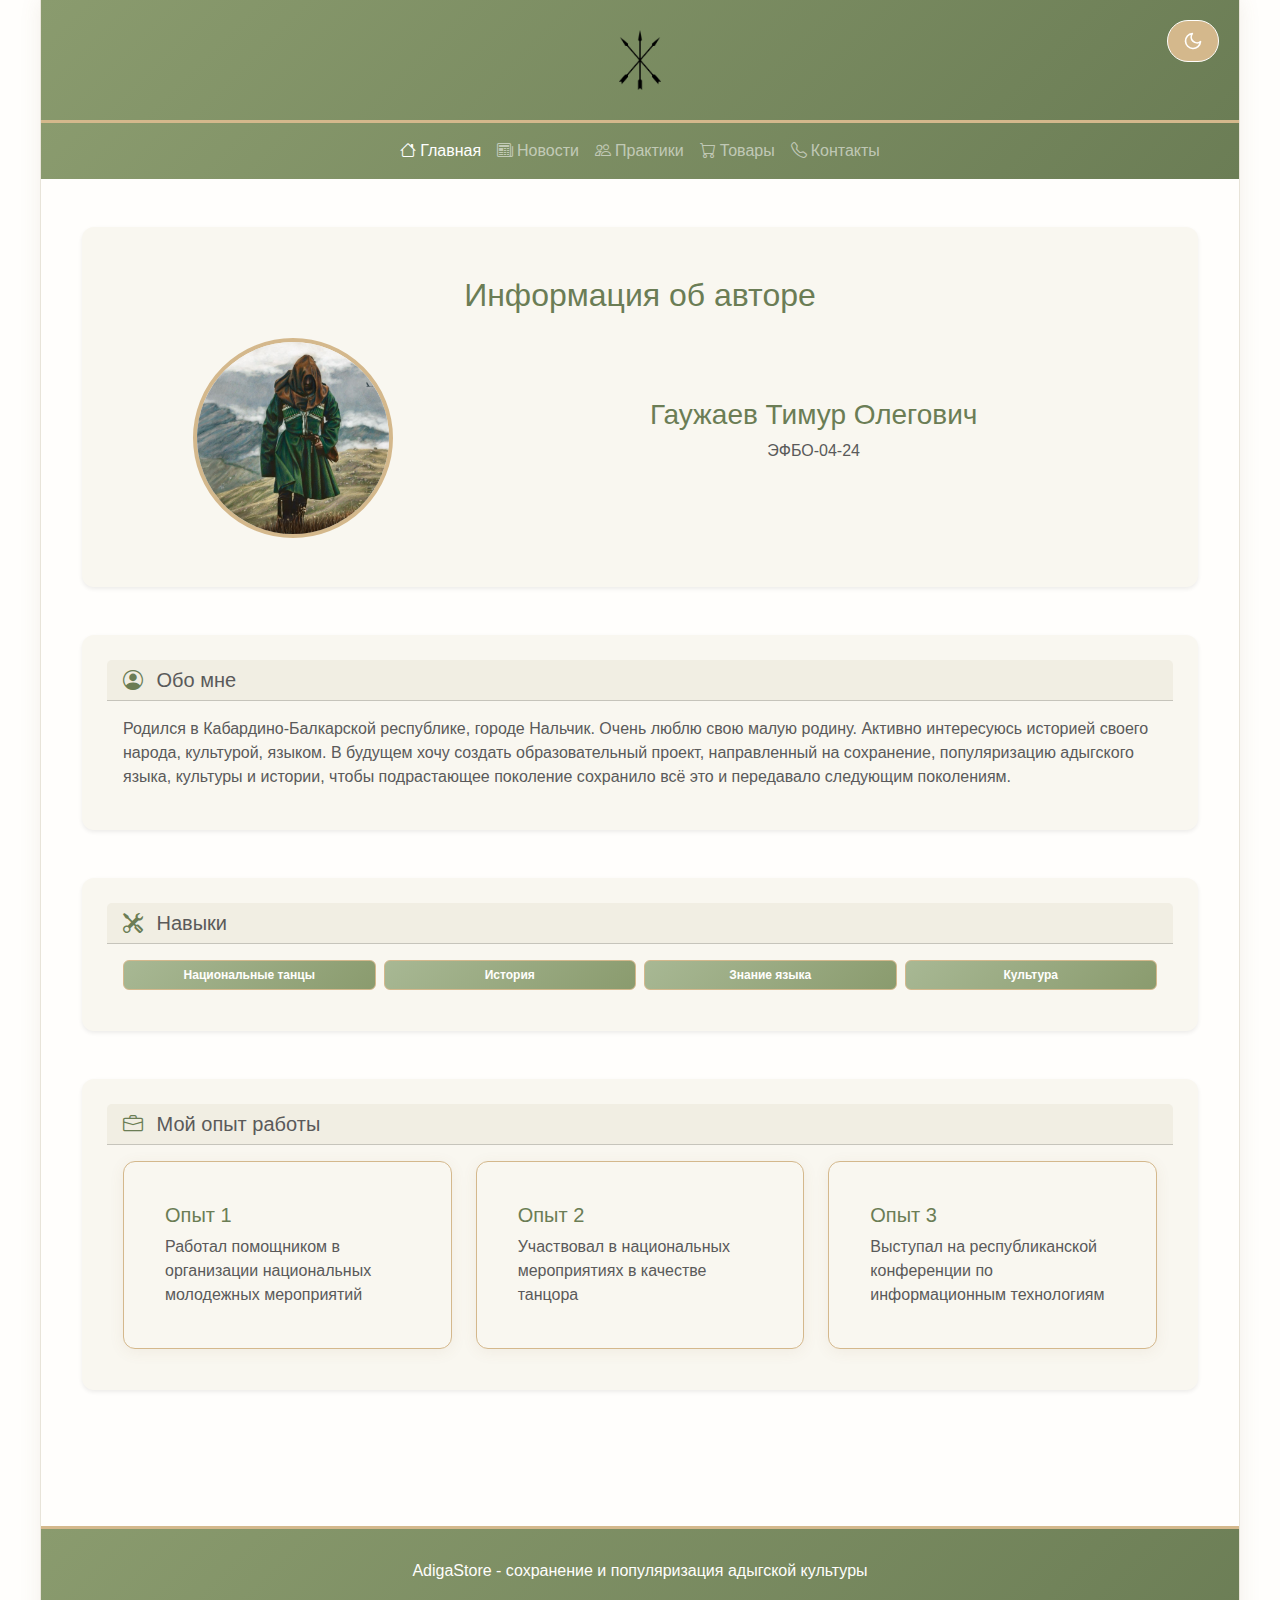
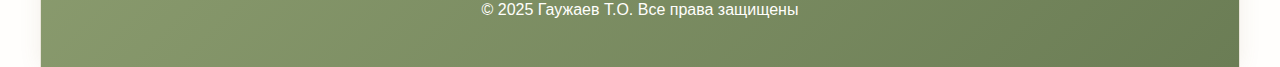
<file: index.html>
<!DOCTYPE html>
<html lang="ru">

<head>
    <meta charset="UTF-8">
    <meta name="viewport" content="width=device-width, initial-scale=1.0">
    <title>Главная - AdigaStore</title>
    <link href="https://cdn.jsdelivr.net/npm/bootstrap@5.3.2/dist/css/bootstrap.min.css" rel="stylesheet">
    <link rel="stylesheet" href="https://cdn.jsdelivr.net/npm/bootstrap-icons@1.11.1/font/bootstrap-icons.css">
    <link rel="stylesheet" href="style/styles.css">
    <style>
        .bg-custom-primary {
            background: linear-gradient(135deg, var(--color-primary) 0%, var(--color-primary-dark) 100%) !important;
        }
        
        .text-custom-primary {
            color: var(--color-primary-dark) !important;
        }
        
        .border-custom-accent {
            border-color: var(--color-accent) !important;
        }
        
        .btn-custom-primary {
            background: linear-gradient(135deg, #a8b894 0%, var(--color-primary) 100%);
            color: var(--color-white);
            border: 1px solid var(--color-accent);
        }
        
        .badge-custom {
            background: linear-gradient(135deg, #a8b894 0%, var(--color-primary) 100%);
            color: var(--color-white);
            border: 1px solid var(--color-accent);
        }
    </style>
</head>

<body class="page-container" data-theme="light">
    <div class="header">
            <img src="../images/Circassian_logo.png" alt="лого AdigaStore" class="header__logo">
            <button class="theme-toggle" id="themeToggle" aria-label="Переключить тему">
                <svg class="theme-icon theme-icon--sun" width="20" height="20" viewBox="0 0 24 24" fill="none"
                    stroke="currentColor" stroke-width="2" stroke-linecap="round" stroke-linejoin="round">
                    <circle cx="12" cy="12" r="5"></circle>
                    <line x1="12" y1="1" x2="12" y2="3"></line>
                    <line x1="12" y1="21" x2="12" y2="23"></line>
                    <line x1="4.22" y1="4.22" x2="5.64" y2="5.64"></line>
                    <line x1="18.36" y1="18.36" x2="19.78" y2="19.78"></line>
                    <line x1="1" y1="12" x2="3" y2="12"></line>
                    <line x1="21" y1="12" x2="23" y2="12"></line>
                    <line x1="4.22" y1="19.78" x2="5.64" y2="18.36"></line>
                    <line x1="18.36" y1="5.64" x2="19.78" y2="4.22"></line>
                </svg>
                <svg class="theme-icon theme-icon--moon" width="20" height="20" viewBox="0 0 24 24" fill="none"
                    stroke="currentColor" stroke-width="2" stroke-linecap="round" stroke-linejoin="round">
                    <path d="M21 12.79A9 9 0 1 1 11.21 3 7 7 0 0 0 21 12.79z"></path>
                </svg>
            </button>
        </div>

    <nav class="navbar navbar-expand-lg navbar-dark bg-custom-primary">
        <div class="container">
            <button class="navbar-toggler" type="button" data-bs-toggle="collapse" data-bs-target="#navbarNav">
                <span class="navbar-toggler-icon"></span>
            </button>
            <div class="collapse navbar-collapse" id="navbarNav">
                <ul class="navbar-nav w-100 justify-content-center">
                    <li class="nav-item">
                        <a class="nav-link active" href="index.html">
                            <i class="bi bi-house me-1"></i>Главная
                        </a>
                    </li>
                    <li class="nav-item">
                        <a class="nav-link" href="pages/news.html">
                            <i class="bi bi-newspaper me-1"></i>Новости
                        </a>
                    </li>
                    <li class="nav-item">
                        <a class="nav-link" href="pages/practices.html">
                            <i class="bi bi-people me-1"></i>Практики
                        </a>
                    </li>
                    <li class="nav-item">
                        <a class="nav-link" href="pages/goods.html">
                            <i class="bi bi-cart me-1"></i>Товары
                        </a>
                    </li>
                    <li class="nav-item">
                        <a class="nav-link" href="pages/contacts.html">
                            <i class="bi bi-telephone me-1"></i>Контакты
                        </a>
                    </li>
                </ul>
            </div>
        </div>
    </nav>

    <main class="container my-5">
        <section class="mb-5">
            <div class="card shadow-sm border-0" style="background: var(--color-surface-light);">
                <div class="card-body p-4 text-center">
                    <h1 class="card-title h2 text-custom-primary mb-4">Информация об авторе</h1>
                    <div class="row align-items-center">
                        <div class="col-md-4 text-center mb-4 mb-md-0">
                            <img src="images/profile.jpg" alt="Фото автора" class="img-fluid rounded-circle" style="width: 200px; height: 200px; object-fit: cover; border: 4px solid var(--color-accent);">
                        </div>
                        <div class="col-md-8">
                            <h2 class="h3 text-custom-primary mb-2">Гаужаев Тимур Олегович</h2>
                            <p class="mb-3" style="color: var(--color-text);">
                                ЭФБО-04-24
                            </p>
                        </div>
                    </div>
                </div>
            </div>
        </section>

        <section class="mb-5">
            <div class="card shadow-sm border-0" style="background: var(--color-surface-light); border-left: 4px solid var(--color-accent);">
                <div class="card-header" style="background: var(--color-surface-lighter);">
                    <h3 class="card-title h5 mb-0" style="color: var(--color-text);">
                        <i class="bi bi-person-circle text-custom-primary me-2"></i>
                        Обо мне
                    </h3>
                </div>
                <div class="card-body">
                    <p class="card-text" style="color: var(--color-text);">
                        Родился в Кабардино-Балкарской республике, городе Нальчик. Очень люблю свою малую родину.
                        Активно интересуюсь историей своего народа, культурой, языком. В будущем хочу создать
                        образовательный проект, направленный на сохранение, популяризацию адыгского языка, культуры и истории,
                        чтобы подрастающее поколение сохранило всё это и передавало следующим поколениям.
                    </p>
                </div>
            </div>
        </section>

        <section class="mb-5">
            <div class="card shadow-sm border-0" style="background: var(--color-surface-light);">
                <div class="card-header" style="background: var(--color-surface-lighter);">
                    <h3 class="card-title h5 mb-0" style="color: var(--color-text);">
                        <i class="bi bi-tools text-custom-primary me-2"></i>
                        Навыки
                    </h3>
                </div>
                <div class="card-body">
                    <div class="row g-2">
                        <div class="col-sm-6 col-md-3">
                            <span class="badge badge-custom w-100 py-2">Национальные танцы</span>
                        </div>
                        <div class="col-sm-6 col-md-3">
                            <span class="badge badge-custom w-100 py-2">История</span>
                        </div>
                        <div class="col-sm-6 col-md-3">
                            <span class="badge badge-custom w-100 py-2">Знание языка</span>
                        </div>
                        <div class="col-sm-6 col-md-3">
                            <span class="badge badge-custom w-100 py-2">Культура</span>
                        </div>
                    </div>
                </div>
            </div>
        </section>

        <section class="mb-5">
            <div class="card shadow-sm border-0" style="background: var(--color-surface-light);">
                <div class="card-header" style="background: var(--color-surface-lighter);">
                    <h3 class="card-title h5 mb-0" style="color: var(--color-text);">
                        <i class="bi bi-briefcase text-custom-primary me-2"></i>
                        Мой опыт работы
                    </h3>
                </div>
                <div class="card-body">
                    <div class="row g-4">
                        <div class="col-md-4">
                            <div class="card h-100 border-custom-accent" style="background: var(--color-surface-light);">
                                <div class="card-body">
                                    <h5 class="card-title text-custom-primary">Опыт 1</h5>
                                    <p class="card-text" style="color: var(--color-text);">Работал помощником в организации национальных молодежных мероприятий</p>
                                </div>
                            </div>
                        </div>
                        <div class="col-md-4">
                            <div class="card h-100 border-custom-accent" style="background: var(--color-surface-light);">
                                <div class="card-body">
                                    <h5 class="card-title text-custom-primary">Опыт 2</h5>
                                    <p class="card-text" style="color: var(--color-text);">Участвовал в национальных мероприятиях в качестве танцора</p>
                                </div>
                            </div>
                        </div>
                        <div class="col-md-4">
                            <div class="card h-100 border-custom-accent" style="background: var(--color-surface-light);">
                                <div class="card-body">
                                    <h5 class="card-title text-custom-primary">Опыт 3</h5>
                                    <p class="card-text" style="color: var(--color-text);">Выступал на республиканской конференции по информационным технологиям</p>
                                </div>
                            </div>
                        </div>
                    </div>
                </div>
            </div>
        </section>
    </main>

    <footer class="footer">
        <div class="footer__content">
            <p>AdigaStore - сохранение и популяризация адыгской культуры</p>
            <p>© 2025 Гаужаев Т.О. Все права защищены</p>
        </div>
    </footer>

    <script src="https://cdn.jsdelivr.net/npm/bootstrap@5.3.2/dist/js/bootstrap.bundle.min.js"></script>
    <script>
        const themeToggle = document.getElementById('themeToggle');
        const currentTheme = localStorage.getItem('theme') || 'light';

        document.documentElement.setAttribute('data-theme', currentTheme);

        themeToggle.addEventListener('click', () => {
            const newTheme = document.documentElement.getAttribute('data-theme') === 'light' ? 'dark' : 'light';
            document.documentElement.setAttribute('data-theme', newTheme);
            localStorage.setItem('theme', newTheme);
        });
    </script>
</body>

</html>
</file>
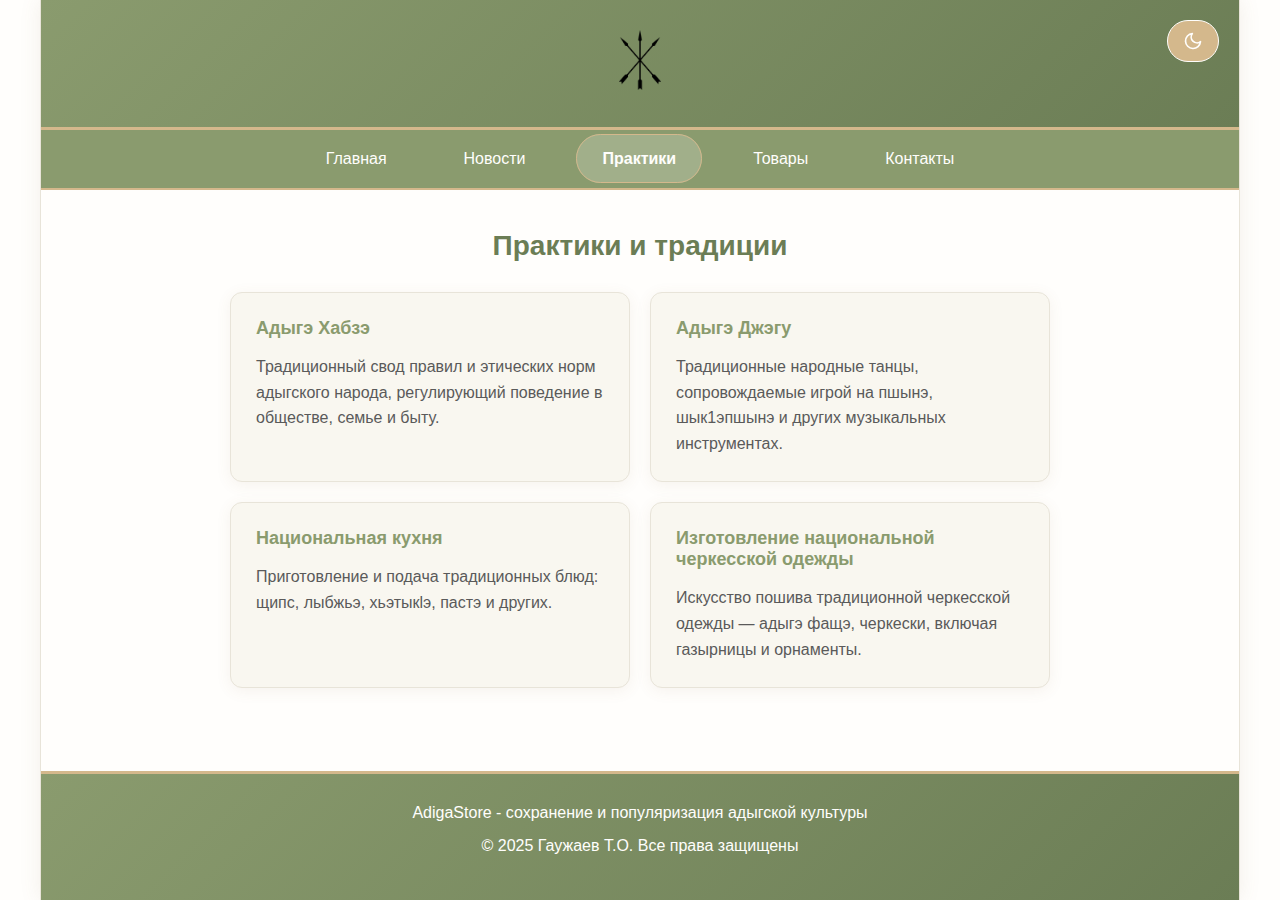
<file: goods_v1.html>
<!DOCTYPE html>
<html lang="ru">

<head>
    <meta charset="UTF-8">
    <meta name="viewport" content="width=device-width, initial-scale=1.0">
    <title>Практики</title>
    <link rel="stylesheet" href="../style/styles.css">
</head>

<body class="page-container" data-theme="light">
    <header>
        <div class="header">
            <img src="../images/Circassian_logo.png" alt="лого AdigaStore" class="header__logo">
            <button class="theme-toggle" id="themeToggle" aria-label="Переключить тему">
                <svg class="theme-icon theme-icon--sun" width="20" height="20" viewBox="0 0 24 24" fill="none"
                    stroke="currentColor" stroke-width="2" stroke-linecap="round" stroke-linejoin="round">
                    <circle cx="12" cy="12" r="5"></circle>
                    <line x1="12" y1="1" x2="12" y2="3"></line>
                    <line x1="12" y1="21" x2="12" y2="23"></line>
                    <line x1="4.22" y1="4.22" x2="5.64" y2="5.64"></line>
                    <line x1="18.36" y1="18.36" x2="19.78" y2="19.78"></line>
                    <line x1="1" y1="12" x2="3" y2="12"></line>
                    <line x1="21" y1="12" x2="23" y2="12"></line>
                    <line x1="4.22" y1="19.78" x2="5.64" y2="18.36"></line>
                    <line x1="18.36" y1="5.64" x2="19.78" y2="4.22"></line>
                </svg>
                <svg class="theme-icon theme-icon--moon" width="20" height="20" viewBox="0 0 24 24" fill="none"
                    stroke="currentColor" stroke-width="2" stroke-linecap="round" stroke-linejoin="round">
                    <path d="M21 12.79A9 9 0 1 1 11.21 3 7 7 0 0 0 21 12.79z"></path>
                </svg>
            </button>
        </div>
        <nav class="nav">
            <ul class="nav__list">
                <li class="nav__item"><a class="nav__link" href="../index.html">Главная</a></li>
                <li class="nav__item"><a class="nav__link" href="news.html">Новости</a></li>
                <li class="nav__item nav__item--active"><a class="nav__link" href="practices.html">Практики</a></li>
                <li class="nav__item"><a class="nav__link" href="goods.html">Товары</a></li>
                <li class="nav__item"><a class="nav__link" href="contacts.html">Контакты</a></li>
            </ul>
        </nav>
    </header>

    <main class="content">
        <h2 class="section-title">Практики и традиции</h2>
        <div class="practices">
            <article class="practice__card">
                <h3 class="practice__title">Адыгэ Хабзэ</h3>
                <p class="practice__desc">Традиционный свод правил и этических норм адыгского народа, регулирующий
                    поведение в обществе, семье и быту.</p>
            </article>
            <article class="practice__card">
                <h3 class="practice__title">Адыгэ Джэгу</h3>
                <p class="practice__desc">Традиционные народные танцы, сопровождаемые игрой на пшынэ, шык1эпшынэ и
                    других музыкальных инструментах.</p>
            </article>
            <article class="practice__card">
                <h3 class="practice__title">Национальная кухня</h3>
                <p class="practice__desc">Приготовление и подача традиционных блюд: щипс, лыбжьэ, хьэтыкӏэ, пастэ и
                    других.</p>
            </article>
            <article class="practice__card">
                <h3 class="practice__title">Изготовление национальной черкесской одежды</h3>
                <p class="practice__desc">Искусство пошива традиционной черкесской одежды — адыгэ фащэ, черкески,
                    включая газырницы и орнаменты.</p>
            </article>
        </div>
    </main>

    <footer class="footer">
        <div class="footer__content">
            <p>AdigaStore - сохранение и популяризация адыгской культуры</p>
            <p>© 2025 Гаужаев Т.О. Все права защищены</p>
        </div>
    </footer>

    <script>
        const themeToggle = document.getElementById('themeToggle');
        const currentTheme = localStorage.getItem('theme') || 'light';

        document.documentElement.setAttribute('data-theme', currentTheme);

        themeToggle.addEventListener('click', () => {
            const newTheme = document.documentElement.getAttribute('data-theme') === 'light' ? 'dark' : 'light';
            document.documentElement.setAttribute('data-theme', newTheme);
            localStorage.setItem('theme', newTheme);
        });
    </script>
</body>

</html>
</file>
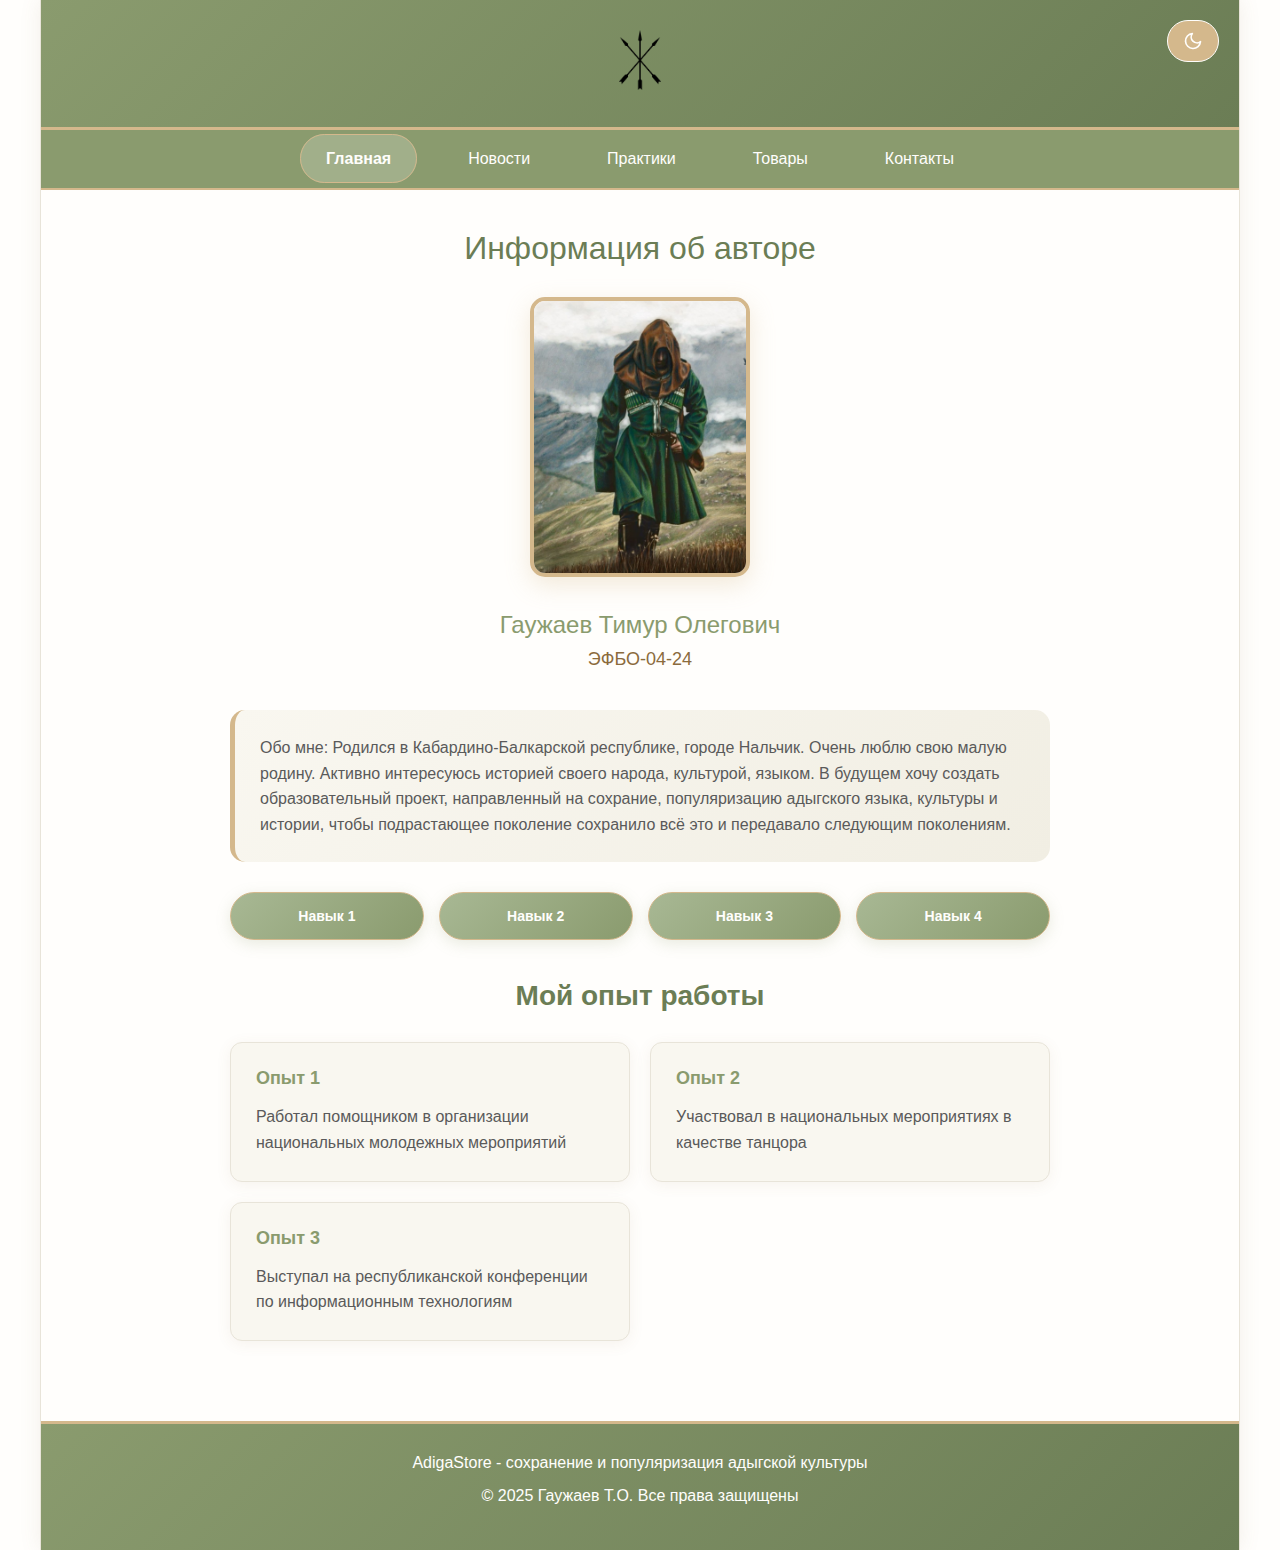
<file: index_v1.html>
<!DOCTYPE html>
<html lang="ru">

<head>
    <meta charset="UTF-8">
    <meta name="viewport" content="width=device-width, initial-scale=1.0">
    <title>Семестровая работа</title>
    <link rel="stylesheet" href="style/styles.css">
</head>

<body class="page-container" data-theme="light">
    <header>
        <div class="header">
            <img src="images/Circassian_logo.png" alt="лого AdigaStore" class="header__logo">
            <button class="theme-toggle" id="themeToggle" aria-label="Переключить тему">
                <svg class="theme-icon theme-icon--sun" width="20" height="20" viewBox="0 0 24 24" fill="none"
                    stroke="currentColor" stroke-width="2" stroke-linecap="round" stroke-linejoin="round">
                    <circle cx="12" cy="12" r="5"></circle>
                    <line x1="12" y1="1" x2="12" y2="3"></line>
                    <line x1="12" y1="21" x2="12" y2="23"></line>
                    <line x1="4.22" y1="4.22" x2="5.64" y2="5.64"></line>
                    <line x1="18.36" y1="18.36" x2="19.78" y2="19.78"></line>
                    <line x1="1" y1="12" x2="3" y2="12"></line>
                    <line x1="21" y1="12" x2="23" y2="12"></line>
                    <line x1="4.22" y1="19.78" x2="5.64" y2="18.36"></line>
                    <line x1="18.36" y1="5.64" x2="19.78" y2="4.22"></line>
                </svg>
                <svg class="theme-icon theme-icon--moon" width="20" height="20" viewBox="0 0 24 24" fill="none"
                    stroke="currentColor" stroke-width="2" stroke-linecap="round" stroke-linejoin="round">
                    <path d="M21 12.79A9 9 0 1 1 11.21 3 7 7 0 0 0 21 12.79z"></path>
                </svg>
            </button>
        </div>
        <nav class="nav">
            <ul class="nav__list">
                <li class="nav__item nav__item--active"><a class="nav__link" href="index.html">Главная</a></li>
                <li class="nav__item"><a class="nav__link" href="pages/news.html">Новости</a></li>
                <li class="nav__item"><a class="nav__link" href="pages/practices.html">Практики</a></li>
                <li class="nav__item"><a class="nav__link" href="pages/goods.html">Товары</a></li>
                <li class="nav__item"><a class="nav__link" href="pages/contacts.html">Контакты</a></li>
            </ul>
        </nav>
    </header>

    <main class="content">
        <div class="profile">
            <h1 class="profile__title">Информация об авторе</h1>
            <img class="profile__photo" src="images/profile.jpg" alt="Фото автора">
            <h2 class="profile__name">Гаужаев Тимур Олегович</h2>
            <p class="profile__group">ЭФБО-04-24</p>
        </div>

        <div class="about">
            <p class="card__text">Обо мне: Родился в Кабардино-Балкарской республике, городе Нальчик. Очень люблю свою
                малую родину.
                Активно интересуюсь историей своего народа, культурой, языком. В будущем хочу создать
                образовательный проект, направленный на сохрание, популяризацию адыгского языка, культуры и истории,
                чтобы подрастающее поколение сохранило всё это и передавало следующим поколениям.</p>
        </div>

        <div class="skills">
            <div class="skill">Навык 1</div>
            <div class="skill">Навык 2</div>
            <div class="skill">Навык 3</div>
            <div class="skill">Навык 4</div>
        </div>

        <section class="experience">
            <h2 class="section-title">Мой опыт работы</h2>
            <div class="experience__grid">
                <article class="card">
                    <h3 class="card__title">Опыт 1</h3>
                    <p class="card__text">Работал помощником в организации национальных молодежных мероприятий</p>
                </article>
                <article class="card">
                    <h3 class="card__title">Опыт 2</h3>
                    <p class="card__text">Участвовал в национальных мероприятиях в качестве танцора</p>
                </article>
                <article class="card">
                    <h3 class="card__title">Опыт 3</h3>
                    <p class="card__text">Выступал на республиканской конференции по информационным технологиям</p>
                </article>
            </div>
        </section>
    </main>

    <footer class="footer">
        <div class="footer__content">
            <p>AdigaStore - сохранение и популяризация адыгской культуры</p>
            <p>© 2025 Гаужаев Т.О. Все права защищены</p>
        </div>
    </footer>

    <script>
        const themeToggle = document.getElementById('themeToggle');
        const currentTheme = localStorage.getItem('theme') || 'light';

        document.documentElement.setAttribute('data-theme', currentTheme);

        themeToggle.addEventListener('click', () => {
            const newTheme = document.documentElement.getAttribute('data-theme') === 'light' ? 'dark' : 'light';
            document.documentElement.setAttribute('data-theme', newTheme);
            localStorage.setItem('theme', newTheme);
        });
    </script>
</body>

</html>
</file>
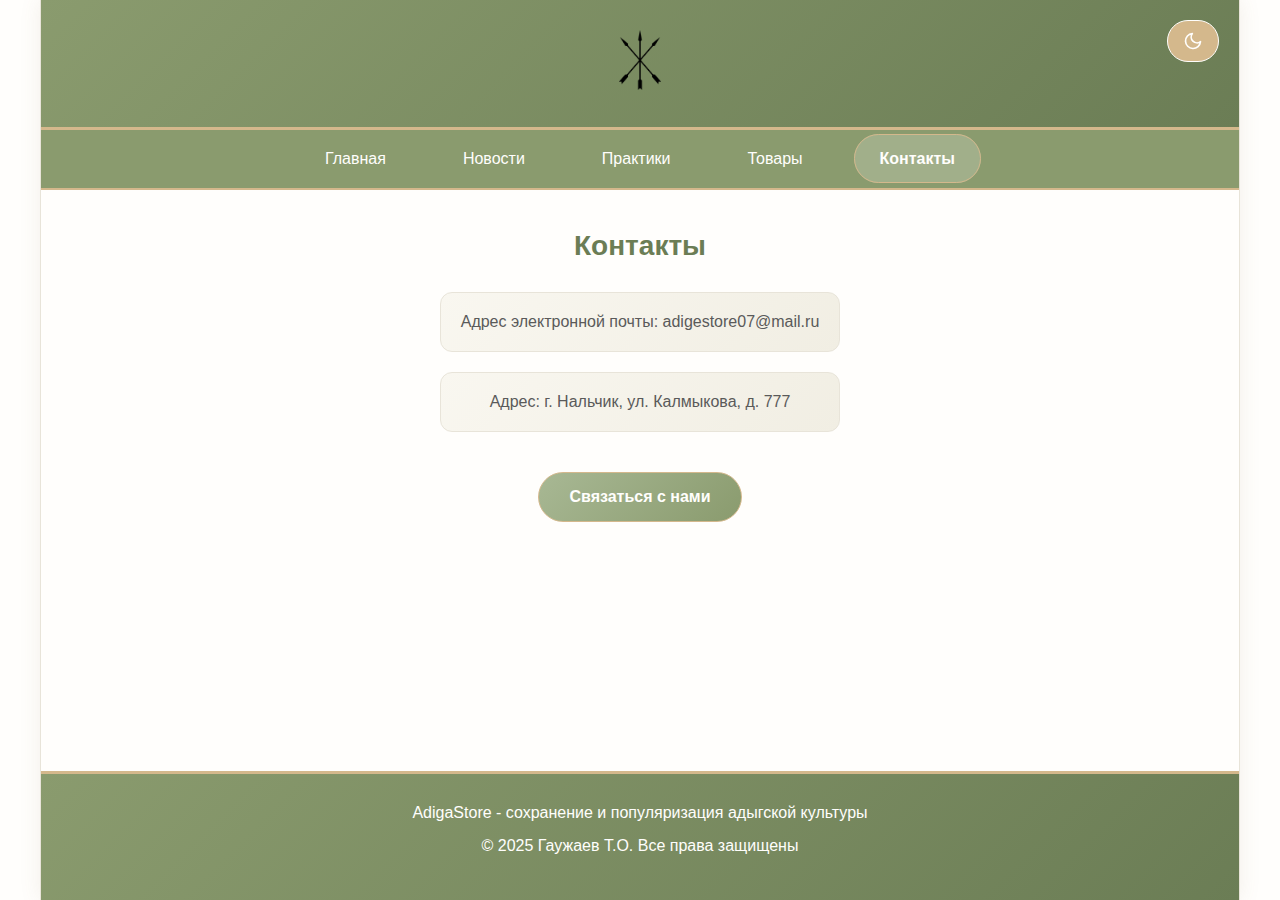
<file: pages/contacts.html>
<!DOCTYPE html>
<html lang="ru">

<head>
    <meta charset="UTF-8">
    <meta name="viewport" content="width=device-width, initial-scale=1.0">
    <title>Контакты</title>
    <link rel="stylesheet" href="../style/styles.css">
    <style>
        dialog::backdrop {
            background: rgba(0, 0, 0, 0.6);
        }

        dialog {
            border: none;
            border-radius: 15px;
            padding: 0;
            box-shadow: 0 10px 30px var(--color-shadow);
            max-width: 500px;
            width: 90vw;
            max-height: 90vh;
            overflow-y: auto;
            background: var(--color-surface);
            border: 2px solid var(--color-accent);
            
            /* Центрирование модального окна */
            position: fixed;
            top: 50%;
            left: 50%;
            transform: translate(-50%, -50%);
            margin: 0;
        }

        .modal-header {
            background: linear-gradient(135deg, var(--color-primary) 0%, var(--color-primary-dark) 100%);
            color: var(--color-white);
            padding: 1.5rem;
            border-radius: 12px 12px 0 0;
            margin: 0;
            text-align: center;
        }

        .modal-header h2 {
            margin: 0;
            color: var(--color-white);
            font-size: 1.5rem;
            font-weight: 300;
            letter-spacing: 1px;
        }

        .modal-content {
            padding: 2rem;
        }

        .form-group {
            margin-bottom: 1.5rem;
        }

        .form-group label {
            display: block;
            margin-bottom: 0.5rem;
            font-weight: 600;
            color: var(--color-primary-dark);
        }

        .form-group input,
        .form-group select,
        .form-group textarea {
            width: 100%;
            padding: 0.75rem;
            border: 2px solid var(--color-border);
            border-radius: 8px;
            font-size: 1rem;
            transition: var(--transition);
            box-sizing: border-box;
            background: var(--color-surface-light);
            color: var(--color-text);
            font-family: 'Segoe UI', Tahoma, Geneva, Verdana, sans-serif;
        }

        .form-group input:focus,
        .form-group select:focus,
        .form-group textarea:focus {
            outline: none;
            border-color: var(--color-primary);
            box-shadow: 0 0 0 3px rgba(138, 155, 110, 0.1);
            background: var(--color-surface);
        }

        .form-group textarea {
            min-height: 100px;
            resize: vertical;
        }

        /* Стили для выпадающего списка в тёмной теме */
        [data-theme="dark"] .form-group select,
        [data-theme="dark"] .form-group select option {
            background: var(--color-surface);
            color: var(--color-text);
            border-color: var(--color-border);
        }

        [data-theme="dark"] .form-group select:focus {
            background: var(--color-surface-light);
        }

        .modal-actions {
            display: flex;
            gap: 1rem;
            justify-content: flex-end;
            margin-top: 2rem;
        }

        .btn {
            padding: 12px 25px;
            border: none;
            border-radius: 25px;
            cursor: pointer;
            font-size: 1rem;
            transition: var(--transition);
            font-weight: 600;
            border: 1px solid transparent;
        }

        .btn--primary {
            background: linear-gradient(135deg, #a8b894 0%, var(--color-primary) 100%);
            color: var(--color-white);
            border: 1px solid var(--color-accent);
        }

        .btn--primary:hover {
            transform: translateY(-3px);
            box-shadow: 0 6px 20px rgba(138, 155, 110, 0.3);
        }

        .btn--secondary {
            background: var(--color-surface-light);
            color: var(--color-text);
            border: 1px solid var(--color-border);
        }

        .btn--secondary:hover {
            background: var(--color-border);
            transform: translateY(-2px);
        }

        .required {
            color: #e74c3c;
        }

        /* Адаптивность */
        @media (max-width: 600px) {
            dialog {
                width: calc(100vw - 2rem);
                margin: 1rem;
            }

            .modal-actions {
                flex-direction: column;
            }

            .btn {
                width: 100%;
            }
        }

        /* Для очень маленьких экранов */
        @media (max-width: 400px) {
            dialog {
                width: 95vw;
            }
            
            .modal-content {
                padding: 1.5rem;
            }
        }
    </style>
</head>

<body class="page-container" data-theme="light">
    <header>
        <div class="header">
            <img src="../images/Circassian_logo.png" alt="лого AdigaStore" class="header__logo">
            <button class="theme-toggle" id="themeToggle" aria-label="Переключить тему">
                <svg class="theme-icon theme-icon--sun" width="20" height="20" viewBox="0 0 24 24" fill="none"
                    stroke="currentColor" stroke-width="2" stroke-linecap="round" stroke-linejoin="round">
                    <circle cx="12" cy="12" r="5"></circle>
                    <line x1="12" y1="1" x2="12" y2="3"></line>
                    <line x1="12" y1="21" x2="12" y2="23"></line>
                    <line x1="4.22" y1="4.22" x2="5.64" y2="5.64"></line>
                    <line x1="18.36" y1="18.36" x2="19.78" y2="19.78"></line>
                    <line x1="1" y1="12" x2="3" y2="12"></line>
                    <line x1="21" y1="12" x2="23" y2="12"></line>
                    <line x1="4.22" y1="19.78" x2="5.64" y2="18.36"></line>
                    <line x1="18.36" y1="5.64" x2="19.78" y2="4.22"></line>
                </svg>
                <svg class="theme-icon theme-icon--moon" width="20" height="20" viewBox="0 0 24 24" fill="none"
                    stroke="currentColor" stroke-width="2" stroke-linecap="round" stroke-linejoin="round">
                    <path d="M21 12.79A9 9 0 1 1 11.21 3 7 7 0 0 0 21 12.79z"></path>
                </svg>
            </button>
        </div>
        <nav class="nav">
            <ul class="nav__list">
                <li class="nav__item"><a class="nav__link" href="../index.html">Главная</a></li>
                <li class="nav__item"><a class="nav__link" href="news.html">Новости</a></li>
                <li class="nav__item"><a class="nav__link" href="practices.html">Практики</a></li>
                <li class="nav__item"><a class="nav__link" href="goods.html">Товары</a></li>
                <li class="nav__item nav__item--active"><a class="nav__link" href="contacts.html">Контакты</a></li>
            </ul>
        </nav>
    </header>

    <main class="content">
        <section class="contacts">
            <h2 class="section-title">Контакты</h2>
            <div class="contact__info">
                <p>Адрес электронной почты: adigestore07@mail.ru</p>
            </div>
            <div class="contact__info">
                <p>Адрес: г. Нальчик, ул. Калмыкова, д. 777</p>
            </div>
            <button class="contact__button" onclick="contactModal.showModal()">Связаться с нами</button>
        </section>
    </main>

    <footer class="footer">
        <div class="footer__content">
            <p>AdigaStore - сохранение и популяризация адыгской культуры</p>
            <p>© 2025 Гаужаев Т.О. Все права защищены</p>
        </div>
    </footer>

    <dialog id="contactModal">
        <div class="modal-header">
            <h2>Форма обратной связи</h2>
        </div>

        <div class="modal-content">
            <form id="feedbackForm" method="dialog">
                <div class="form-group">
                    <label for="name">Имя <span class="required">*</span></label>
                    <input type="text" id="name" name="name" required placeholder="Введите ваше имя">
                </div>
                <div class="form-group">
                    <label for="phone">Телефон <span class="required">*</span></label>
                    <input type="tel" id="phone" name="phone" required placeholder="+7 (XXX) XXX-XX-XX">
                </div>
                <div class="form-group">
                    <label for="email">Электронная почта <span class="required">*</span></label>
                    <input type="email" id="email" name="email" required placeholder="example@mail.ru">
                </div>
                <div class="form-group">
                    <label for="category">Категория обращения <span class="required">*</span></label>
                    <select id="category" name="category" required>
                        <option value="">Выберите категорию</option>
                        <option value="technical">Техническая поддержка</option>
                        <option value="commercial">Коммерческое предложение</option>
                        <option value="cooperation">Сотрудничество</option>
                        <option value="complaint">Жалоба</option>
                        <option value="suggestion">Предложение</option>
                        <option value="other">Другое</option>
                    </select>
                </div>
                <div class="form-group">
                    <label for="message">Текст обращения <span class="required">*</span></label>
                    <textarea id="message" name="message" required placeholder="Опишите вашу проблему или вопрос..."></textarea>
                </div>
                <div class="modal-actions">
                    <button type="button" class="btn btn--secondary" onclick="contactModal.close()">Отмена</button>
                    <button type="button" class="btn btn--primary" onclick="submitForm()">Отправить</button>
                </div>
            </form>
        </div>
    </dialog>

    <script>
        const themeToggle = document.getElementById('themeToggle');
        const currentTheme = localStorage.getItem('theme') || 'light';

        document.documentElement.setAttribute('data-theme', currentTheme);

        themeToggle.addEventListener('click', () => {
            const newTheme = document.documentElement.getAttribute('data-theme') === 'light' ? 'dark' : 'light';
            document.documentElement.setAttribute('data-theme', newTheme);
            localStorage.setItem('theme', newTheme);
        });

        // Функция для отправки формы
        function submitForm() {
            const form = document.getElementById('feedbackForm');
            const formData = new FormData(form);

            // Простая валидация
            if (!form.checkValidity()) {
                form.reportValidity();
                return;
            }
            
            // Собираем данные формы
            const data = {
                name: formData.get('name'),
                phone: formData.get('phone'),
                email: formData.get('email'),
                category: formData.get('category'),
                message: formData.get('message')
            };
            
            console.log('Данные формы:', data);

            // Показываем уведомление об успешной отправке
            alert('Спасибо! Ваше обращение отправлено. Мы свяжемся с вами в ближайшее время.');

            // Закрываем модальное окно
            contactModal.close();

            // Очищаем форму
            form.reset();
        }

        // Закрытие модального окна по клику на фон
        document.getElementById('contactModal').addEventListener('click', function (event) {
            if (event.target === this) {
                this.close();
            }
        });

        // Обработка отправки формы через Enter (предотвращаем стандартное поведение)
        document.getElementById('feedbackForm').addEventListener('keypress', function (event) {
            if (event.key === 'Enter' && event.target.type !== 'textarea') {
                event.preventDefault();
            }
        });
    </script>
</body>

</html>
</file>
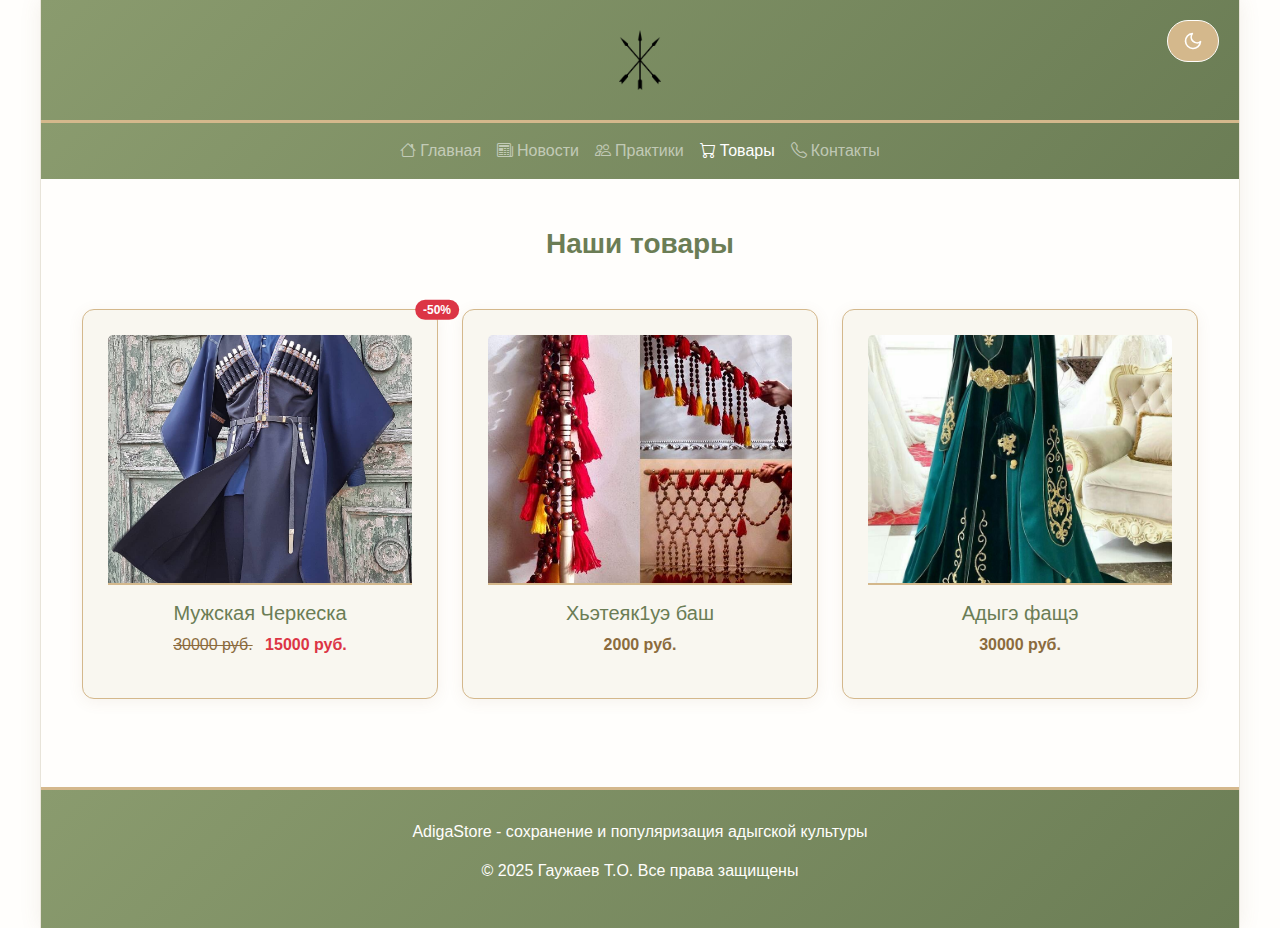
<file: pages/goods.html>
<!DOCTYPE html>
<html lang="ru">

<head>
    <meta charset="UTF-8">
    <meta name="viewport" content="width=device-width, initial-scale=1.0">
    <title>Товары - AdigaStore</title>
    <link href="https://cdn.jsdelivr.net/npm/bootstrap@5.3.2/dist/css/bootstrap.min.css" rel="stylesheet">
    <link rel="stylesheet" href="https://cdn.jsdelivr.net/npm/bootstrap-icons@1.11.1/font/bootstrap-icons.css">
    <link rel="stylesheet" href="../style/styles.css">
    <style>
        /* Основные цвета */
        .bg-primary-custom {
            background: linear-gradient(135deg, var(--color-primary) 0%, var(--color-primary-dark) 100%) !important;
        }

        .text-primary-custom {
            color: var(--color-primary-dark) !important;
        }

        /* Стили для карточек товаров */
        .product-card {
            background: var(--color-surface-light);
            cursor: pointer;
            transition: all 0.3s ease;
            box-sizing: border-box;
        }

        /* Обводка для всех карточек */
        .product-card {
            border-color: var(--color-accent) !important;
        }

        /* Стиль для выбранной карточки - используем тень вместо изменения границы */
        .product-card.selected {
            background: linear-gradient(135deg, var(--color-surface-light) 0%, rgba(212, 184, 140, 0.1) 100%) !important;
            box-shadow: 0 0 0 2px var(--color-accent), var(--shadow-hover) !important;
        }

        .product-card:hover {
            transform: translateY(-5px);
            box-shadow: var(--shadow-hover);
        }

        /* Убираем стандартный фокус у карточек */
        .product-card:focus {
            outline: none;
        }
    </style>
</head>

<body class="page-container" data-theme="light">
    <div class="header">
        <img src="../images/Circassian_logo.png" alt="лого AdigaStore" class="header__logo">
        <button class="theme-toggle" id="themeToggle" aria-label="Переключить тему">
            <svg class="theme-icon theme-icon--sun" width="20" height="20" viewBox="0 0 24 24" fill="none"
                stroke="currentColor" stroke-width="2" stroke-linecap="round" stroke-linejoin="round">
                <circle cx="12" cy="12" r="5"></circle>
                <line x1="12" y1="1" x2="12" y2="3"></line>
                <line x1="12" y1="21" x2="12" y2="23"></line>
                <line x1="4.22" y1="4.22" x2="5.64" y2="5.64"></line>
                <line x1="18.36" y1="18.36" x2="19.78" y2="19.78"></line>
                <line x1="1" y1="12" x2="3" y2="12"></line>
                <line x1="21" y1="12" x2="23" y2="12"></line>
                <line x1="4.22" y1="19.78" x2="5.64" y2="18.36"></line>
                <line x1="18.36" y1="5.64" x2="19.78" y2="4.22"></line>
            </svg>
            <svg class="theme-icon theme-icon--moon" width="20" height="20" viewBox="0 0 24 24" fill="none"
                stroke="currentColor" stroke-width="2" stroke-linecap="round" stroke-linejoin="round">
                <path d="M21 12.79A9 9 0 1 1 11.21 3 7 7 0 0 0 21 12.79z"></path>
            </svg>
        </button>
    </div>

    <nav class="navbar navbar-expand-lg navbar-dark bg-primary-custom">
        <div class="container">
            <button class="navbar-toggler" type="button" data-bs-toggle="collapse" data-bs-target="#navbarNav">
                <span class="navbar-toggler-icon"></span>
            </button>
            <div class="collapse navbar-collapse" id="navbarNav">
                <ul class="navbar-nav w-100 justify-content-center">
                    <li class="nav-item">
                        <a class="nav-link" href="../index.html">
                            <i class="bi bi-house me-1"></i>Главная
                        </a>
                    </li>
                    <li class="nav-item">
                        <a class="nav-link" href="news.html">
                            <i class="bi bi-newspaper me-1"></i>Новости
                        </a>
                    </li>
                    <li class="nav-item">
                        <a class="nav-link" href="practices.html">
                            <i class="bi bi-people me-1"></i>Практики
                        </a>
                    </li>
                    <li class="nav-item">
                        <a class="nav-link active" href="goods.html">
                            <i class="bi bi-cart me-1"></i>Товары
                        </a>
                    </li>
                    <li class="nav-item">
                        <a class="nav-link" href="contacts.html">
                            <i class="bi bi-telephone me-1"></i>Контакты
                        </a>
                    </li>
                </ul>
            </div>
        </div>
    </nav>

    <main class="container my-5">
        <h2 class="text-center mb-5 section-title">Наши товары</h2>

        <div class="row g-4">
            <div class="col-md-4">
                <div class="card h-100 product-card discount" data-state="discount">
                    <span class="position-absolute top-0 start-100 translate-middle badge rounded-pill bg-danger">
                        -50%
                    </span>
                    <img src="../images/goods1.jpg" class="card-img-top" alt="Мужская Черкеска"
                        style="height: 250px; object-fit: cover; border-bottom: 2px solid var(--color-accent);">
                    <div class="card-body text-center">
                        <h5 class="card-title text-primary-custom">Мужская Черкеска</h5>
                        <div class="price-container">
                            <span class="text-decoration-line-through me-2" style="color: var(--color-text-light);">30000 руб.</span>
                            <span class="text-danger fw-bold">15000 руб.</span>
                        </div>
                    </div>
                </div>
            </div>

            <div class="col-md-4">
                <div class="card h-100 product-card" data-state="normal">
                    <img src="../images/goods2.jpg" class="card-img-top" alt="Хьэтеяк1уэ баш"
                        style="height: 250px; object-fit: cover; border-bottom: 2px solid var(--color-accent);">
                    <div class="card-body text-center">
                        <h5 class="card-title text-primary-custom">Хьэтеяк1уэ баш</h5>
                        <p class="card-text fw-bold" style="color: var(--color-text-light);">2000 руб.</p>
                    </div>
                </div>
            </div>

            <div class="col-md-4">
                <div class="card h-100 product-card" data-state="normal">
                    <img src="../images/goods3.jpg" class="card-img-top" alt="Адыгэ фащэ"
                        style="height: 250px; object-fit: cover; border-bottom: 2px solid var(--color-accent);">
                    <div class="card-body text-center">
                        <h5 class="card-title text-primary-custom">Адыгэ фащэ</h5>
                        <p class="card-text fw-bold" style="color: var(--color-text-light);">30000 руб.</p>
                    </div>
                </div>
            </div>
        </div>
    </main>

    <footer class="footer">
        <div class="footer__content">
            <p>AdigaStore - сохранение и популяризация адыгской культуры</p>
            <p>© 2025 Гаужаев Т.О. Все права защищены</p>
        </div>
    </footer>

    <script src="https://cdn.jsdelivr.net/npm/bootstrap@5.3.2/dist/js/bootstrap.bundle.min.js"></script>
    <script>
        const themeToggle = document.getElementById('themeToggle');
        const currentTheme = localStorage.getItem('theme') || 'light';

        document.documentElement.setAttribute('data-theme', currentTheme);

        themeToggle.addEventListener('click', () => {
            const newTheme = document.documentElement.getAttribute('data-theme') === 'light' ? 'dark' : 'light';
            document.documentElement.setAttribute('data-theme', newTheme);
            localStorage.setItem('theme', newTheme);
        });

        // Обработка кликов по карточкам товаров
        document.querySelectorAll('.product-card').forEach(card => {
            card.addEventListener('click', function () {
                // Переключаем класс выделения
                this.classList.toggle('selected');

                // Обновляем состояние в data-атрибуте
                if (this.classList.contains('selected')) {
                    this.setAttribute('data-state', 'selected');
                } else {
                    // Возвращаем исходное состояние в зависимости от типа карточки
                    if (this.classList.contains('discount')) {
                        this.setAttribute('data-state', 'discount');
                    } else {
                        this.setAttribute('data-state', 'normal');
                    }
                }
            });
        });
    </script>
</body>

</html>
</file>
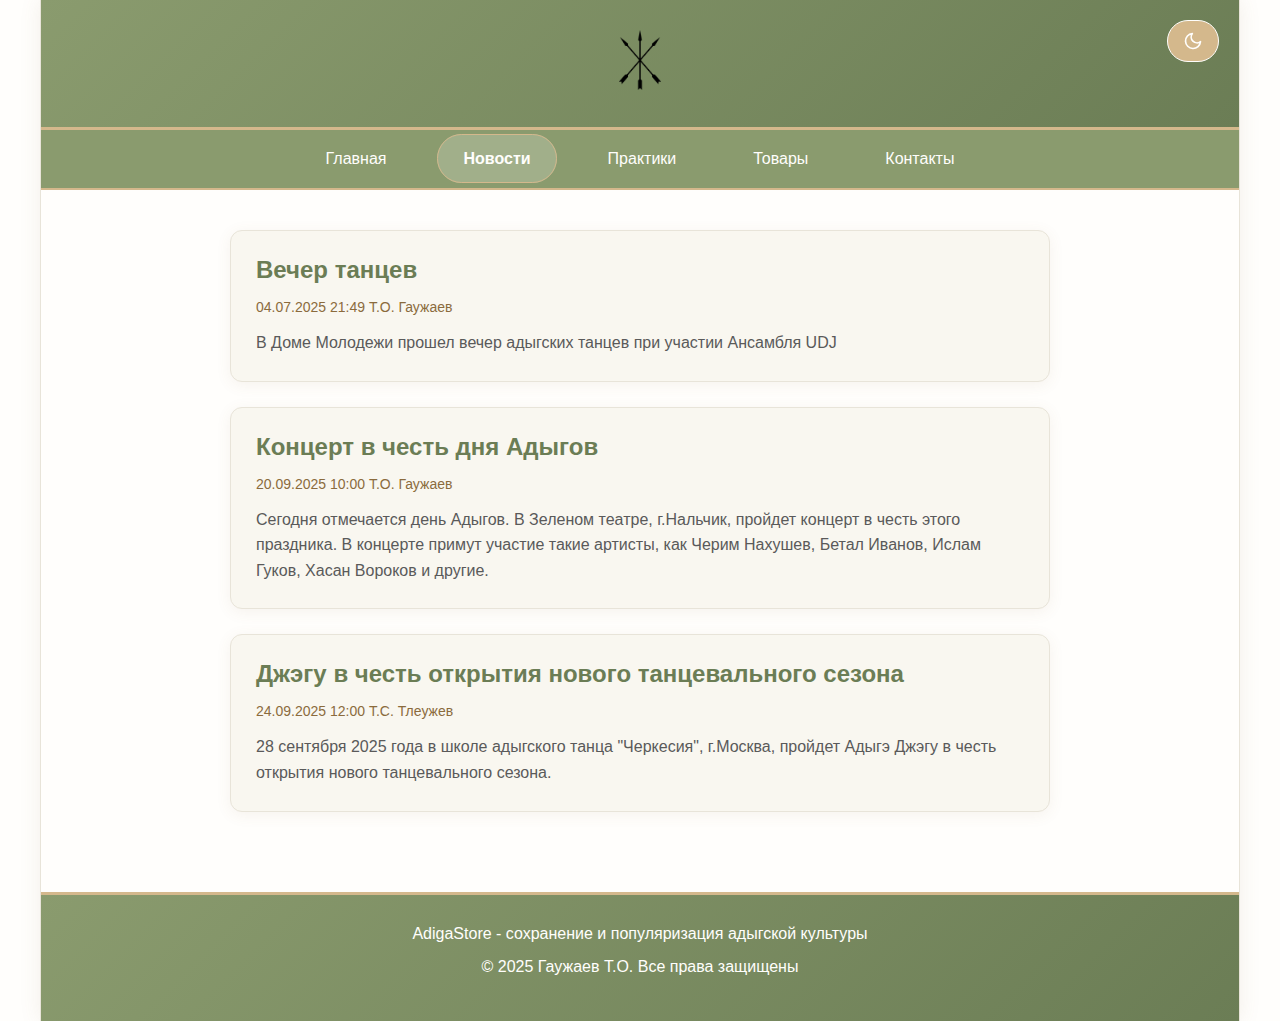
<file: pages/news.html>
<!DOCTYPE html>
<html lang="ru">

<head>
    <meta charset="UTF-8">
    <meta name="viewport" content="width=device-width, initial-scale=1.0">
    <title>Новости</title>
    <link rel="stylesheet" href="../style/styles.css">
</head>

<body class="page-container" data-theme="light">
    <header>
        <div class="header">
            <img src="../images/Circassian_logo.png" alt="лого AdigaStore" class="header__logo">
            <button class="theme-toggle" id="themeToggle" aria-label="Переключить тему">
                <svg class="theme-icon theme-icon--sun" width="20" height="20" viewBox="0 0 24 24" fill="none"
                    stroke="currentColor" stroke-width="2" stroke-linecap="round" stroke-linejoin="round">
                    <circle cx="12" cy="12" r="5"></circle>
                    <line x1="12" y1="1" x2="12" y2="3"></line>
                    <line x1="12" y1="21" x2="12" y2="23"></line>
                    <line x1="4.22" y1="4.22" x2="5.64" y2="5.64"></line>
                    <line x1="18.36" y1="18.36" x2="19.78" y2="19.78"></line>
                    <line x1="1" y1="12" x2="3" y2="12"></line>
                    <line x1="21" y1="12" x2="23" y2="12"></line>
                    <line x1="4.22" y1="19.78" x2="5.64" y2="18.36"></line>
                    <line x1="18.36" y1="5.64" x2="19.78" y2="4.22"></line>
                </svg>
                <svg class="theme-icon theme-icon--moon" width="20" height="20" viewBox="0 0 24 24" fill="none"
                    stroke="currentColor" stroke-width="2" stroke-linecap="round" stroke-linejoin="round">
                    <path d="M21 12.79A9 9 0 1 1 11.21 3 7 7 0 0 0 21 12.79z"></path>
                </svg>
            </button>
        </div>
        <nav class="nav">
            <ul class="nav__list">
                <li class="nav__item"><a class="nav__link" href="../index.html">Главная</a></li>
                <li class="nav__item nav__item--active"><a class="nav__link" href="news.html">Новости</a></li>
                <li class="nav__item"><a class="nav__link" href="practices.html">Практики</a></li>
                <li class="nav__item"><a class="nav__link" href="goods.html">Товары</a></li>
                <li class="nav__item"><a class="nav__link" href="contacts.html">Контакты</a></li>
            </ul>
        </nav>
    </header>

    <main class="content">
        <div class="news">
            <article class="news__card">
                <h2 class="news__title">Вечер танцев</h2>
                <p class="news__meta">04.07.2025 21:49 Т.О. Гаужаев</p>
                <p class="news__text">В Доме Молодежи прошел вечер адыгских танцев при участии Ансамбля UDJ</p>
            </article>
            <article class="news__card">
                <h2 class="news__title">Концерт в честь дня Адыгов</h2>
                <p class="news__meta">20.09.2025 10:00 Т.О. Гаужаев</p>
                <p class="news__text">Сегодня отмечается день Адыгов. В Зеленом театре, г.Нальчик, пройдет концерт в
                    честь этого праздника.
                    В концерте примут участие такие артисты, как Черим Нахушев, Бетал Иванов, Ислам Гуков, Хасан
                    Вороков и другие.
                </p>
            </article>
            <article class="news__card">
                <h2 class="news__title">Джэгу в честь открытия нового танцевального сезона</h2>
                <p class="news__meta">24.09.2025 12:00 Т.С. Тлеужев</p>
                <p class="news__text">28 сентября 2025 года в школе адыгского танца "Черкесия", г.Москва, пройдет
                    Адыгэ Джэгу в честь открытия нового танцевального сезона.
                </p>
            </article>
        </div>
    </main>

    <footer class="footer">
        <div class="footer__content">
            <p>AdigaStore - сохранение и популяризация адыгской культуры</p>
            <p>© 2025 Гаужаев Т.О. Все права защищены</p>
        </div>
    </footer>

    <script>
        const themeToggle = document.getElementById('themeToggle');
        const currentTheme = localStorage.getItem('theme') || 'light';

        document.documentElement.setAttribute('data-theme', currentTheme);

        themeToggle.addEventListener('click', () => {
            const newTheme = document.documentElement.getAttribute('data-theme') === 'light' ? 'dark' : 'light';
            document.documentElement.setAttribute('data-theme', newTheme);
            localStorage.setItem('theme', newTheme);
        });
    </script>
</body>

</html>
</file>
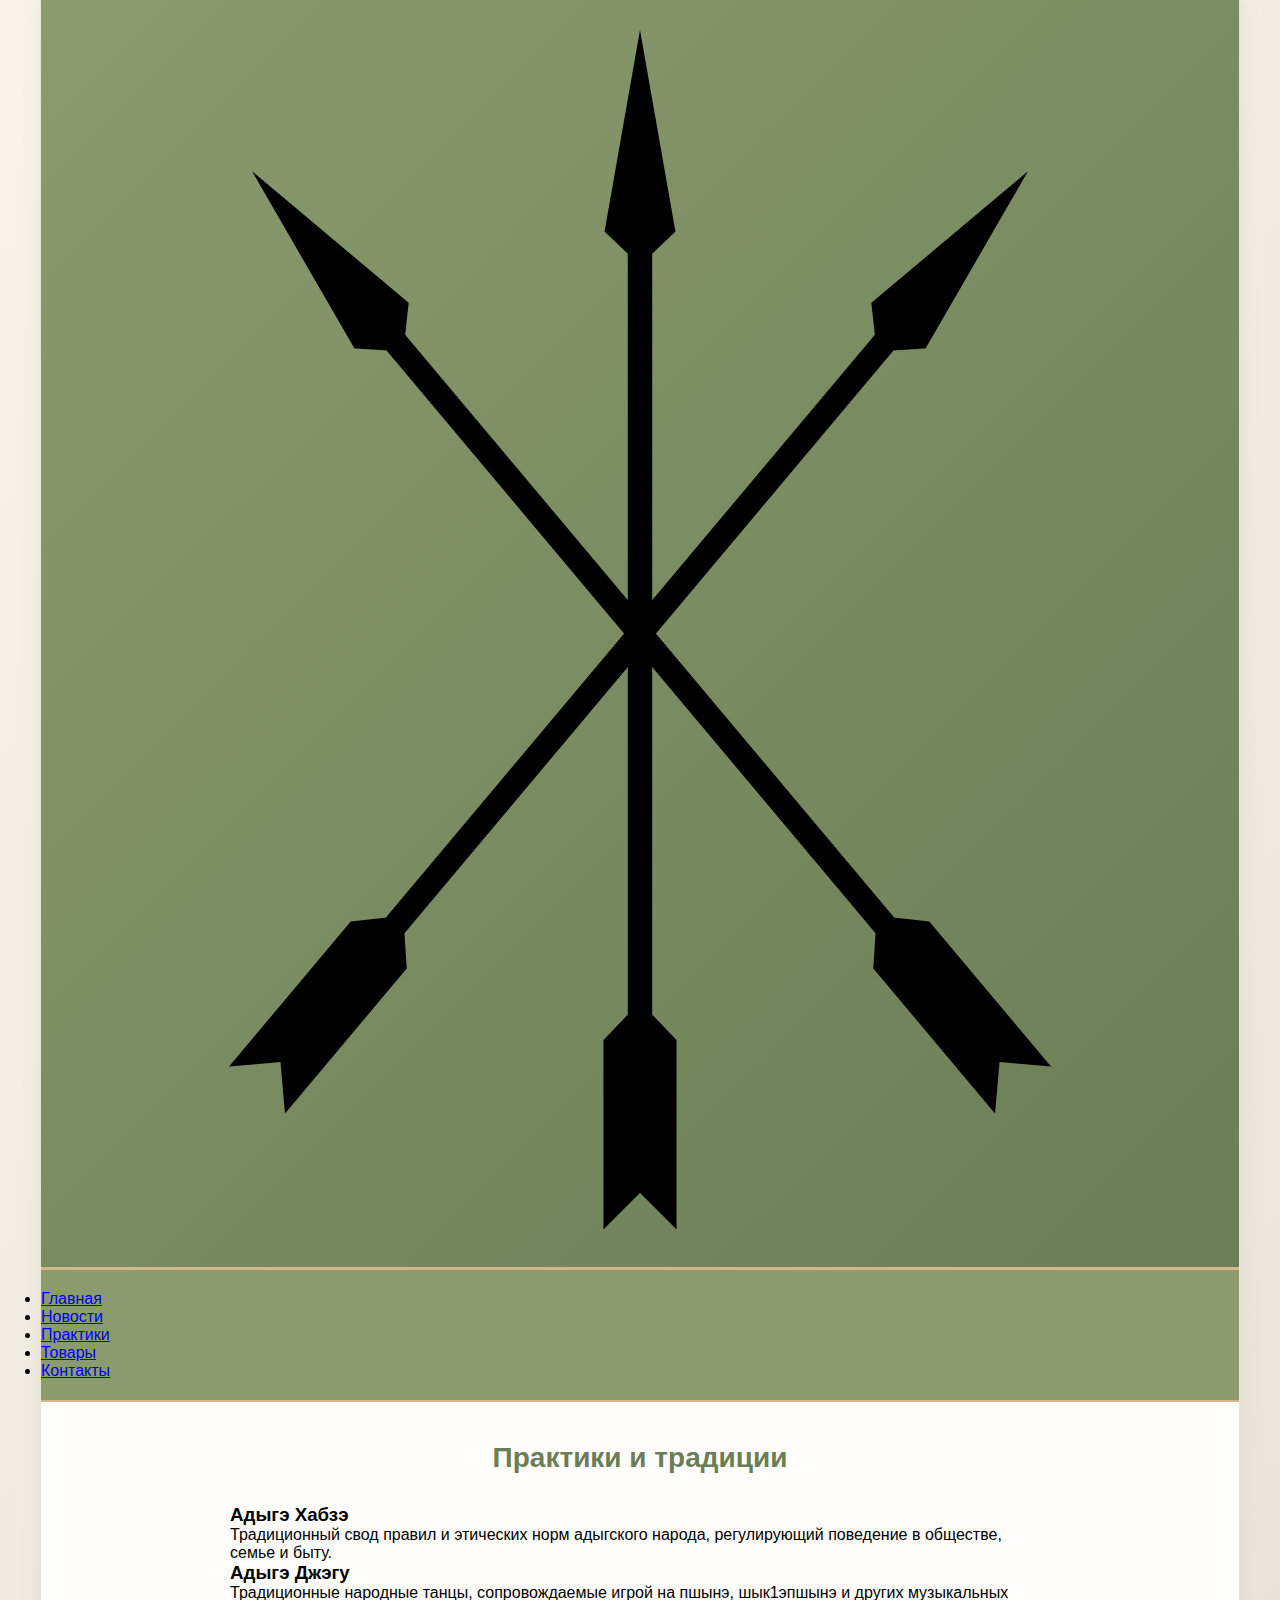
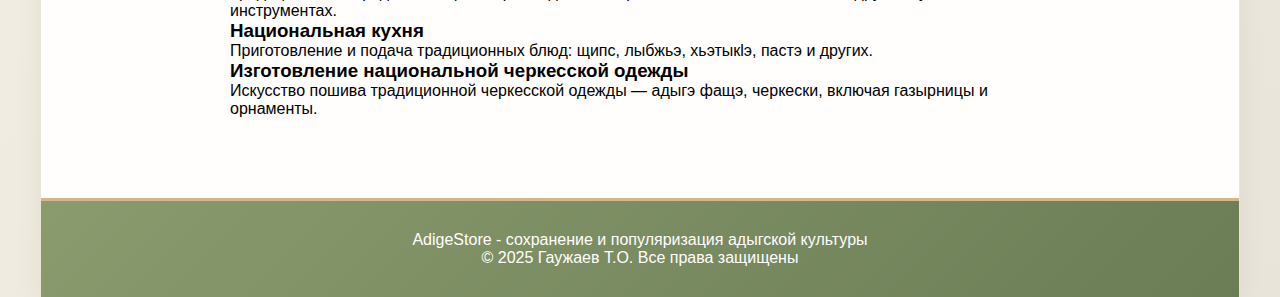
<file: pages/practices.html>
<!DOCTYPE html>
<html lang="ru">

<head>
    <meta charset="UTF-8">
    <meta name="viewport" content="width=device-width, initial-scale=1.0">
    <title>Практики</title>
    <link rel="stylesheet" href="../style/styles.css">
</head>

<body>
    <div class="page-container">
        <div class="header">
            <img src="../images/Circassian_logo.png" alt="лого AdigaStore" class="logo">
        </div>
        <div class="nav">
            <ul class="nav-list">
                <li class="nav-item"><a class="nav-link" href="../index.html">Главная</a></li>
                <li class="nav-item"><a class="nav-link" href="news.html">Новости</a></li>
                <li class="nav-item"><a class="nav-link" href="practices.html">Практики</a></li>
                <li class="nav-item"><a class="nav-link" href="goods.html">Товары</a></li>
                <li class="nav-item"><a class="nav-link" href="contacts.html">Контакты</a></li>
            </ul>
        </div>
        <div class="content">
            <h2 class="section-title">Практики и традиции</h2>
            <div class="practices-container">
                <div class="practice-card">
                    <h3 class="practice-title">Адыгэ Хабзэ</h3>
                    <p class="practice-desc">Традиционный свод правил и этических норм адыгского народа, регулирующий
                        поведение в обществе, семье и быту.</p>
                </div>
                <div class="practice-card">
                    <h3 class="practice-title">Адыгэ Джэгу</h3>
                    <p class="practice-desc">Традиционные народные танцы, сопровождаемые игрой на пшынэ, шык1эпшынэ и
                        других музыкальных инструментах.</p>
                </div>
                <div class="practice-card">
                    <h3 class="practice-title">Национальная кухня</h3>
                    <p class="practice-desc">Приготовление и подача традиционных блюд: щипс, лыбжьэ, хьэтыкӏэ, пастэ и
                        других.</p>
                </div>
                <div class="practice-card">
                    <h3 class="practice-title">Изготовление национальной черкесской одежды</h3>
                    <p class="practice-desc">Искусство пошива традиционной черкесской одежды — адыгэ фащэ, черкески,
                        включая газырницы и орнаменты.</p>
                </div>
            </div>
        </div>
        <div class="footer">
            <div class="footer-content">
                <p>AdigeStore - сохранение и популяризация адыгской культуры</p>
                <p>© 2025 Гаужаев Т.О. Все права защищены</p>
            </div>
        </div>
    </div>
</body>

</html>
</file>
<file: style/styles.css>
/* ===== CSS ПЕРЕМЕННЫЕ ДЛЯ СВЕТЛОЙ ТЕМЫ ===== */
:root {
  /* Цветовая палитра */
  --color-primary: #8a9b6e;
  --color-primary-dark: #6b7d55;
  --color-accent: #d4b88c;
  --color-background: linear-gradient(135deg, #f8f4e9 0%, #e8e4d9 100%);
  --color-surface: #fffefc;
  --color-surface-light: #f9f7f0;
  --color-surface-lighter: #f1eee3;
  --color-text: #5a5a5a;
  --color-text-dark: #6b7d55;
  --color-text-light: #8b6b3d;
  --color-white: #fffefc;
  --color-border: #e8e4d9;
  --color-shadow: rgba(139, 107, 64, 0.1);
  --color-button-text: #fffefc;

  /* Типографика */
  --font-family: 'Segoe UI', Tahoma, Geneva, Verdana, sans-serif;
  --font-size-sm: 14px;
  --font-size-base: 16px;
  --font-size-md: 18px;
  --font-size-lg: 24px;
  --font-size-xl: 28px;
  --font-size-xxl: 32px;
  
  /* Размеры и отступы */
  --space-xs: 10px;
  --space-sm: 15px;
  --space-md: 20px;
  --space-lg: 25px;
  --space-xl: 30px;
  --space-xxl: 40px;
  
  /* Прочие */
  --shadow: 0 3px 15px rgba(139, 107, 64, 0.08);
  --shadow-hover: 0 5px 20px rgba(139, 107, 64, 0.12);
  --radius: 12px;
  --radius-lg: 15px;
  --radius-xl: 25px;
  --transition: all 0.3s ease;
}

/* ===== CSS ПЕРЕМЕННЫЕ ДЛЯ ТЁМНОЙ ТЕМЫ ===== */
[data-theme="dark"] {
  --color-primary: #6b7d55;
  --color-primary-dark: #5a6b45;
  --color-accent: #c4a87c;
  --color-background: linear-gradient(135deg, #2d2b26 0%, #3a372f 100%);
  --color-surface: #2a2824;
  --color-surface-light: #35332e;
  --color-surface-lighter: #3f3d36;
  --color-text: #e8e4d9;
  --color-text-dark: #d4b88c;
  --color-text-light: #c4a87c;
  --color-white: #2a2824;
  --color-border: #4a473f;
  --color-shadow: rgba(0, 0, 0, 0.3);
  --color-button-text: #fffefc;
}

/* ===== БАЗОВЫЕ СТИЛИ ===== */
* {
  margin: 0;
  padding: 0;
  box-sizing: border-box;
}

body {
  font-family: var(--font-family);
  background: var(--color-background);
  min-height: 100vh;
  transition: var(--transition);
}

/* ===== КОНТЕЙНЕР СТРАНИЦЫ ===== */
.page-container {
  max-width: 1200px;
  margin: 0 auto;
  background: var(--color-surface);
  min-height: 100vh;
  box-shadow: 0 0 20px var(--color-shadow);
  border-left: 1px solid var(--color-border);
  border-right: 1px solid var(--color-border);
  display: grid;
  grid-template-rows: auto auto 1fr auto;
  grid-template-areas:
    "header"
    "nav"
    "main"
    "footer";
  transition: var(--transition);
}

/* ===== ШАПКА ===== */
.header {
  background: linear-gradient(135deg, var(--color-primary) 0%, var(--color-primary-dark) 100%);
  color: var(--color-white);
  text-align: center;
  padding: var(--space-xl);
  font-size: var(--font-size-xl);
  font-weight: 300;
  letter-spacing: 2px;
  border-bottom: 3px solid var(--color-accent);
  grid-area: header;
  position: relative;
  transition: var(--transition);
}

.header__logo {
  max-height: 60px;
  width: auto;
  transition: var(--transition);
}

.col {
  max-height: 60px;
  width: auto;
  justify-content: center;
  transition: var(--transition);
}

/* ===== ПЕРЕКЛЮЧАТЕЛЬ ТЕМЫ ===== */
.theme-toggle {
  position: absolute;
  top: var(--space-md);
  right: var(--space-md);
  background: var(--color-accent);
  color: var(--color-white);
  border: none;
  padding: var(--space-xs) var(--space-sm);
  border-radius: var(--radius-xl);
  cursor: pointer;
  font-size: var(--font-size-sm);
  font-weight: 600;
  transition: var(--transition);
  border: 1px solid var(--color-white);
}

.theme-toggle:hover {
  background: var(--color-white);
  color: var(--color-accent);
  transform: scale(1.05);
}

/* Скрываем обе иконки по умолчанию */
.theme-toggle .theme-icon--sun,
.theme-toggle .theme-icon--moon {
    display: none;
}

/* В светлой теме показываем только луну */
[data-theme="light"] .theme-toggle .theme-icon--moon {
    display: block;
}

[data-theme="dark"] .theme-toggle .theme-icon--moon {
    display: none;
}

/* В темной теме показываем только солнце */
[data-theme="dark"] .theme-toggle .theme-icon--sun {
    display: block;
}

/* ===== НАВИГАЦИЯ ===== */
.nav {
  background: var(--color-primary);
  padding: var(--space-md) 0;
  border-bottom: 2px solid var(--color-accent);
  grid-area: nav;
  transition: var(--transition);
}

.nav__list {
  list-style: none;
  margin: 0;
  padding: 0;
  display: flex;
  justify-content: center;
  gap: var(--space-lg);
}

.nav__item {
  margin: 0;
}

.nav__link {
  color: var(--color-white);
  text-decoration: none;
  padding: var(--space-sm) var(--space-lg);
  border-radius: var(--radius-xl);
  transition: var(--transition);
  font-weight: 500;
  border: 1px solid transparent;
}

.nav__link:hover,
.nav__link:focus {
  background: rgba(255, 254, 252, 0.15);
  transform: translateY(-2px);
  border: 1px solid var(--color-accent);
}

.nav__item--active .nav__link {
  background: rgba(255, 254, 252, 0.2);
  border: 1px solid var(--color-accent);
  font-weight: 600;
}

/* ===== ОСНОВНОЙ КОНТЕНТ ===== */
.content {
  padding: var(--space-xxl);
  max-width: 900px;
  grid-area: main;
  margin: 0 auto;
  transition: var(--transition);
}

/* ===== ГЛАВНАЯ СТРАНИЦА ===== */
.profile {
  text-align: center;
  margin-bottom: var(--space-xxl);
}

.profile__title {
  font-size: var(--font-size-xxl);
  color: var(--color-primary-dark);
  margin-bottom: var(--space-xs);
  font-weight: 300;
  transition: var(--transition);
}

.profile__photo {
  width: 220px;
  height: 280px;
  border-radius: var(--radius-lg);
  object-fit: cover;
  margin: var(--space-md) auto;
  border: 4px solid var(--color-accent);
  box-shadow: 0 8px 25px rgba(212, 184, 140, 0.3);
  transition: var(--transition);
}

.profile__name {
  font-size: var(--font-size-lg);
  color: var(--color-primary);
  margin: var(--space-xs) 0;
  font-weight: 500;
  transition: var(--transition);
}

.profile__group {
  font-size: var(--font-size-md);
  color: var(--color-text-light);
  margin: var(--space-xs) 0;
  transition: var(--transition);
}

.about {
  background: linear-gradient(135deg, var(--color-surface-light) 0%, var(--color-surface-lighter) 100%);
  padding: var(--space-lg);
  border-radius: var(--radius-lg);
  margin: var(--space-xl) 0;
  border-left: 5px solid var(--color-accent);
  font-size: var(--font-size-base);
  line-height: 1.8;
  color: var(--color-text);
  transition: var(--transition);
}

.about:hover {
  transform: translateY(-2px);
  box-shadow: var(--shadow-hover);
}

/* ===== НАВЫКИ ===== */
.skills {
  display: grid;
  grid-template-columns: repeat(auto-fit, minmax(150px, 1fr));
  gap: var(--space-sm);
  margin: var(--space-md) 0;
}

.skill {
  background: linear-gradient(135deg, #a8b894 0%, var(--color-primary) 100%);
  color: var(--color-white);
  padding: var(--space-sm) var(--space-lg);
  border-radius: var(--radius-xl);
  font-weight: 600;
  font-size: var(--font-size-sm);
  box-shadow: 0 4px 15px rgba(138, 155, 110, 0.2);
  transition: var(--transition);
  border: 1px solid var(--color-accent);
  text-align: center;
  cursor: pointer;
}

.skill:hover {
  transform: translateY(-3px);
  box-shadow: 0 6px 20px rgba(138, 155, 110, 0.3);
}

/* ===== ОПЫТ РАБОТЫ ===== */
.experience {
  margin-top: var(--space-xxl);
}

.section-title {
  font-size: var(--font-size-xl);
  color: var(--color-primary-dark);
  text-align: center;
  margin-bottom: var(--space-xl);
  font-weight: bold;
  transition: var(--transition);

}

.experience__grid {
  display: grid;
  grid-template-columns: repeat(auto-fit, minmax(300px, 1fr));
  gap: var(--space-md);
}

/* ===== УНИВЕРСАЛЬНЫЙ КОМПОНЕНТ КАРТОЧКИ ===== */
.card {
  background: var(--color-surface-light);
  padding: var(--space-lg);
  border-radius: var(--radius);
  box-shadow: var(--shadow);
  border-left: 4px solid var(--color-accent);
  transition: var(--transition);
  border: 1px solid var(--color-border);
  position: relative;
}

.card:hover {
  transform: translateY(-5px);
  box-shadow: var(--shadow-hover);
}

.card__title {
  font-size: var(--font-size-md);
  color: var(--color-primary);
  margin: 0 0 var(--space-sm) 0;
  font-weight: 600;
  transition: var(--transition);
}

.card__text {
  color: var(--color-text);
  line-height: 1.6;
  margin: 0;
  transition: var(--transition);
}


/* Модификаторы карточки */
.card--selected {
  border: 2px solid var(--color-accent);
  background: linear-gradient(135deg, var(--color-surface-light) 0%, rgba(212, 184, 140, 0.1) 100%);
}

.card--discount::before {
  content: "СКИДКА";
  position: absolute;
  top: var(--space-sm);
  right: var(--space-sm);
  background: #e74c3c;
  color: var(--color-white);
  padding: 4px 8px;
  border-radius: 4px;
  font-size: var(--font-size-sm);
  font-weight: bold;
}

/* ===== НОВОСТИ ===== */
.news {
  display: flex;
  flex-direction: column;
  gap: var(--space-lg);
}

.news__card {
  background: var(--color-surface-light);
  padding: var(--space-lg);
  border-radius: var(--radius);
  box-shadow: var(--shadow);
  border-left: 4px solid var(--color-accent);
  transition: var(--transition);
  border: 1px solid var(--color-border);
}

.news__card:hover {
  transform: translateX(5px);
}

.news__title {
  font-size: var(--font-size-lg);
  color: var(--color-primary-dark);
  margin: 0 0 var(--space-sm) 0;
  font-weight: 600;
  transition: var(--transition);
}

.news__meta {
  color: var(--color-text-light);
  font-size: var(--font-size-sm);
  margin: 0 0 var(--space-sm) 0;
  transition: var(--transition);
}

.news__text {
  color: var(--color-text);
  line-height: 1.6;
  margin: 0;
  transition: var(--transition);
}

/* ===== ПРАКТИКИ ===== */
.practices {
  display: grid;
  grid-template-columns: repeat(auto-fit, minmax(300px, 1fr));
  gap: var(--space-md);
}

.practice__card {
  background: var(--color-surface-light);
  padding: var(--space-lg);
  border-radius: var(--radius);
  box-shadow: var(--shadow);
  border-left: 4px solid var(--color-accent);
  transition: var(--transition);
  border: 1px solid var(--color-border);
}

.practice__card:hover {
  transform: translateY(-3px);
}

.practice__title {
  font-size: var(--font-size-md);
  color: var(--color-primary);
  margin: 0 0 var(--space-sm) 0;
  font-weight: 600;
  transition: var(--transition);
}

.practice__desc {
  color: var(--color-text);
  line-height: 1.6;
  margin: 0;
  transition: var(--transition);
}

/* ===== ТОВАРЫ ===== */
.products {
  display: grid;
  grid-template-columns: repeat(auto-fit, minmax(280px, 1fr));
  gap: var(--space-xl);
  margin-top: var(--space-xl);
  justify-items: center;
}

.product__card {
  background: var(--color-surface-light);
  border-radius: var(--radius);
  overflow: hidden;
  box-shadow: var(--shadow);
  transition: var(--transition);
  text-align: center;
  border: 1px solid var(--color-border);
  max-width: 500px;
  min-width: 250px;
  position: relative;
  padding-bottom: var(--space-md);
}

.product__card:hover {
  transform: translateY(-5px);
  box-shadow: var(--shadow-hover);
}

.product__image {
  width: 100%;
  height: 250px;
  object-fit: cover;
  border-bottom: 2px solid var(--color-accent);
  transition: var(--transition);
}

.product__name {
  font-size: var(--font-size-md);
  color: var(--color-primary-dark);
  margin: var(--space-sm) 0 var(--space-xs);
  font-weight: 600;
  transition: var(--transition);
  padding: 0 var(--space-md);
}

.product__price {
  font-size: var(--font-size-base);
  color: var(--color-text-light);
  font-weight: 500;
  transition: var(--transition);
  margin: 0;
  padding: 0 var(--space-md);
}

/* Контейнер для цен со скидкой */
.product__price-container {
  display: flex;
  flex-direction: column;
  align-items: center;
  gap: var(--space-xs);
  padding: 0 var(--space-md);
}

/* Исходная цена (перечёркнутая) */
.product__price--original {
  text-decoration: line-through;
  color: var(--color-text-light);
  font-size: var(--font-size-sm);
  opacity: 0.7;
}

/* Цена со скидкой */
.product__price--discount {
  color: #e74c3c;
  font-weight: bold;
  font-size: var(--font-size-md);
}

/* Бейдж скидки */
.product__discount-badge {
  position: absolute;
  top: var(--space-sm);
  right: var(--space-sm);
  background: #e74c3c;
  color: var(--color-white);
  padding: 4px 8px;
  border-radius: 4px;
  font-size: var(--font-size-sm);
  font-weight: bold;
  z-index: 2;
}

.product__card--discount .product__price-container {
  display: flex; /* Показываем контейнер с двумя ценами */
}

/* Выбранная карточка */
.product__card--selected {
  border: 2px solid var(--color-accent);
  background: linear-gradient(135deg, var(--color-surface-light) 0%, rgba(212, 184, 140, 0.1) 100%);
}

/* ===== КОНТАКТЫ ===== */
.contacts {
  text-align: center;
}

.contact__info {
  background: linear-gradient(135deg, var(--color-surface-light) 0%, var(--color-surface-lighter) 100%);
  padding: var(--space-md);
  margin: var(--space-md) 0;
  border-radius: var(--radius);
  border-left: 4px solid var(--color-accent);
  color: var(--color-text);
  border: 1px solid var(--color-border);
  transition: var(--transition);
}

.contact__info:hover {
  transform: translateX(5px);
}

.contact__button {
  background: linear-gradient(135deg, #a8b894 0%, var(--color-primary) 100%);
  color: var(--color-button-text);
  border: none;
  padding: var(--space-sm) var(--space-xl);
  border-radius: var(--radius-xl);
  font-size: var(--font-size-base);
  font-weight: 600;
  cursor: pointer;
  transition: var(--transition);
  margin-top: var(--space-md);
  border: 1px solid var(--color-accent);
}

.contact__button:hover,
.contact__button:focus {
  transform: translateY(-3px);
  box-shadow: 0 6px 20px rgba(138, 155, 110, 0.3);
}

.contact__button:active {
  transform: translateY(-1px);
}

/* ===== ФУТЕР ===== */
.footer {
  background: linear-gradient(135deg, var(--color-primary) 0%, var(--color-primary-dark) 100%);
  color: var(--color-white);
  text-align: center;
  padding: var(--space-xl);
  margin-top: var(--space-xxl);
  border-top: 3px solid var(--color-accent);
  grid-area: footer;
  transition: var(--transition);
}

.footer__content p {
  margin-bottom: var(--space-sm);
}

/* ===== АДАПТИВНОСТЬ ===== */
@media (max-width: 768px) {
  .nav__list {
    flex-direction: column;
    gap: var(--space-xs);
  }

  .skills {
    grid-template-columns: 1fr;
  }

  .experience__grid,
  .practices,
  .products {
    grid-template-columns: 1fr;
  }

  .content {
    padding: var(--space-md);
  }

  .theme-toggle {
    position: static;
    margin: var(--space-sm) auto;
    display: block;
  }

  .profile__photo {
    width: 180px;
    height: 230px;
  }
}
</file>
